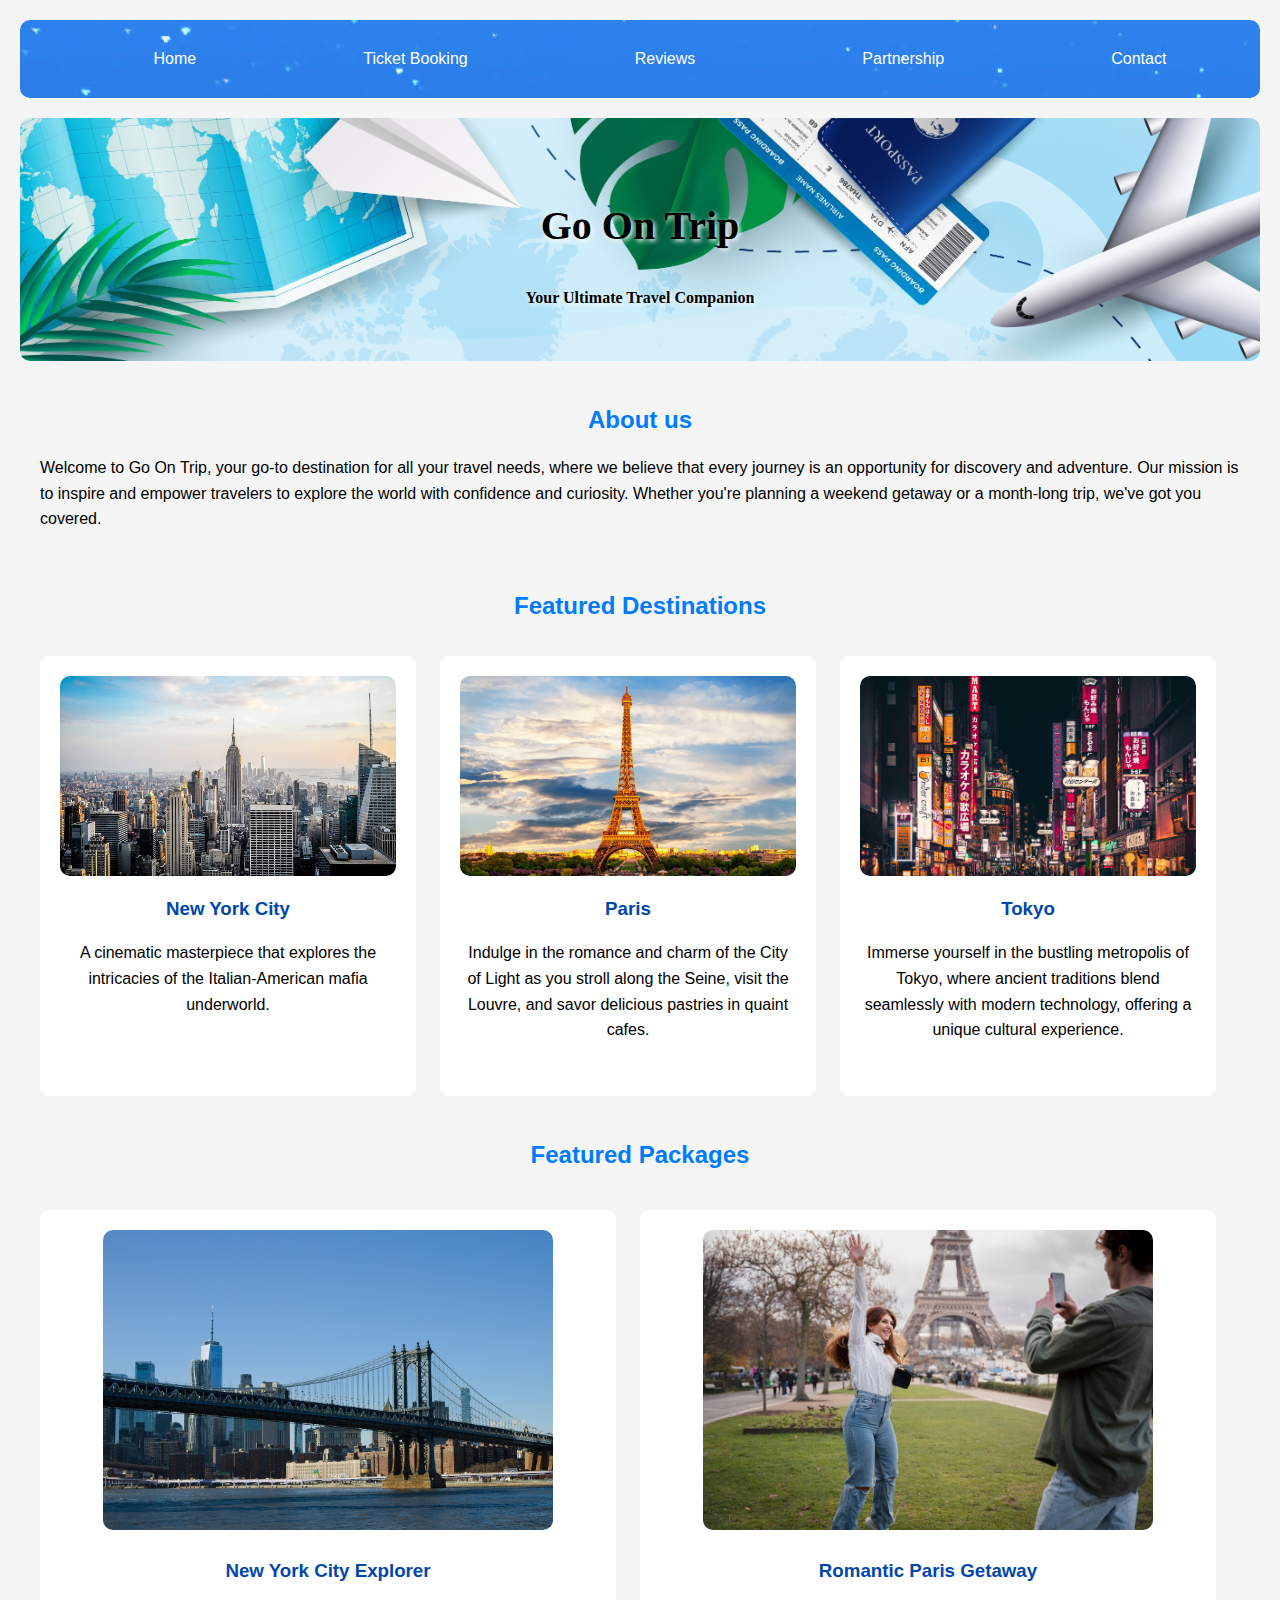
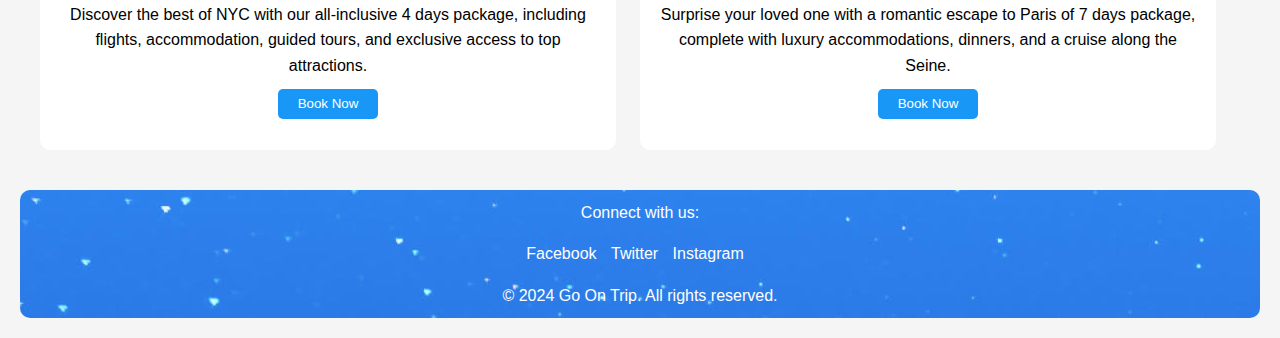
<file: index.html>
<!DOCTYPE html>
<html lang="en">

<head>
    <meta charset="UTF-8">
    <meta name="viewport" content="width=device-width, initial-scale=1.0">
    <title>Go On Trip - Your Ultimate Travel Companion - Home</title>
    <!-- https://app.logo.com/editor/colors?logo=logo_782a9469-742d-4732-905b-15212cdb28d8 -->
    <link rel="icon" href="./img/icon.png" type="image/x-icon">
    <link rel="stylesheet" href="css/style1.css">
</head>

<body>
    <nav>
        <ul>
            <li><a href="index.html">Home</a></li>
            <li><a href="./webpages/ticket_booking.html">Ticket Booking</a></li>
            <li><a href="./webpages/Reviews.html">Reviews</a></li>
            <li><a href="./webpages/partnership.html">Partnership</a></li>
            <li><a href="./webpages/Contact.html">Contact</a></li>
        </ul>
    </nav>

    <header>
        <h1>Go On Trip</h1>
        <strong>Your Ultimate Travel Companion</strong>
    </header>

    <main>
        <h2>About us</h2>
        <p>Welcome to Go On Trip, your go-to destination for all your travel needs, where we believe that every journey
            is an opportunity for discovery and adventure. Our mission is to inspire and empower travelers to explore
            the world with confidence and curiosity. Whether you're planning a weekend getaway or a month-long trip,
            we've got you covered.</p>
        <br>

        <div id="h">
            <h2>Featured Destinations</h2>
        </div>
        <div id="destinations_div">
            <section class="animation-left">
                <!-- https://pixabay.com/photos/nyc-new-york-city-america-usa-city-4854718/ -->
                <img src="./img/New York City.jpg" alt="New York City buildings" class="poster">
                <h3>New York City</h3>
                <p>A cinematic masterpiece that explores the intricacies of the Italian-American mafia underworld.</p>
            </section>

            <section class="animation-right">
                <!-- https://pixabay.com/photos/eiffel-tower-paris-france-3349075/ -->
                <img src="./img/Paris.jpg" alt="eiffel-tower-paris-france" class="poster">
                <h3>Paris</h3>
                <p>Indulge in the romance and charm of the City of Light as you stroll along the Seine, visit the
                    Louvre, and savor delicious pastries in quaint cafes.</p>
            </section>

            <section class="animation-left">
                <!-- https://www.pexels.com/photo/people-walking-on-the-street-2506923/ -->
                <img src="./img/tokyo.jpg" alt="people-walking-on tokyo city streets" class="poster">
                <h3>Tokyo</h3>
                <p>Immerse yourself in the bustling metropolis of Tokyo, where ancient traditions blend seamlessly with
                    modern technology, offering a unique cultural experience.</p>
            </section>
        </div>

        <h2>Featured Packages</h2>
        <br>
        <div id="packages_div">
            <section class="side animation-right">
                <!-- https://pixabay.com/photos/manhattan-bridge-world-trade-center-8549612/ -->
                <img src="./img/manhattan-bridge-8549612_1280.jpg"
                    alt="manhattan-bridge-world-trade-center New York City" class="poster">
                <h3>New York City Explorer</h3>
                <p>
                    Discover the best of NYC with our all-inclusive 4 days package, including flights, accommodation,
                    guided
                    tours,
                    and exclusive access to top attractions.
                </p>
                <button>Book Now</button>
            </section>

            <section class="side animation-left">
                <!-- https://www.freepik.com/free-photo/close-up-guy-taking-photos-girl_21927479.htm -->
                <img src="./img/close-up-guy-taking-photos-girl_23-2149241880.jpg"
                    alt="close-up-guy-taking-photos of girl at paris" class="poster">
                <h3>Romantic Paris Getaway</h3>
                <p>
                    Surprise your loved one with a romantic escape to Paris of 7 days package, complete with luxury
                    accommodations, dinners, and a cruise along the Seine.
                </p>
                <button>Book Now</button>
            </section>
        </div>
    </main>

    <footer>
        Connect with us:
        <ul>
            <li><a href="">Facebook</a></li>
            <li><a href="">Twitter</a></li>
            <li><a href="">Instagram</a></li>
        </ul>
        &copy; 2024 Go On Trip. All rights reserved.
    </footer>
</body>

</html>
</file>
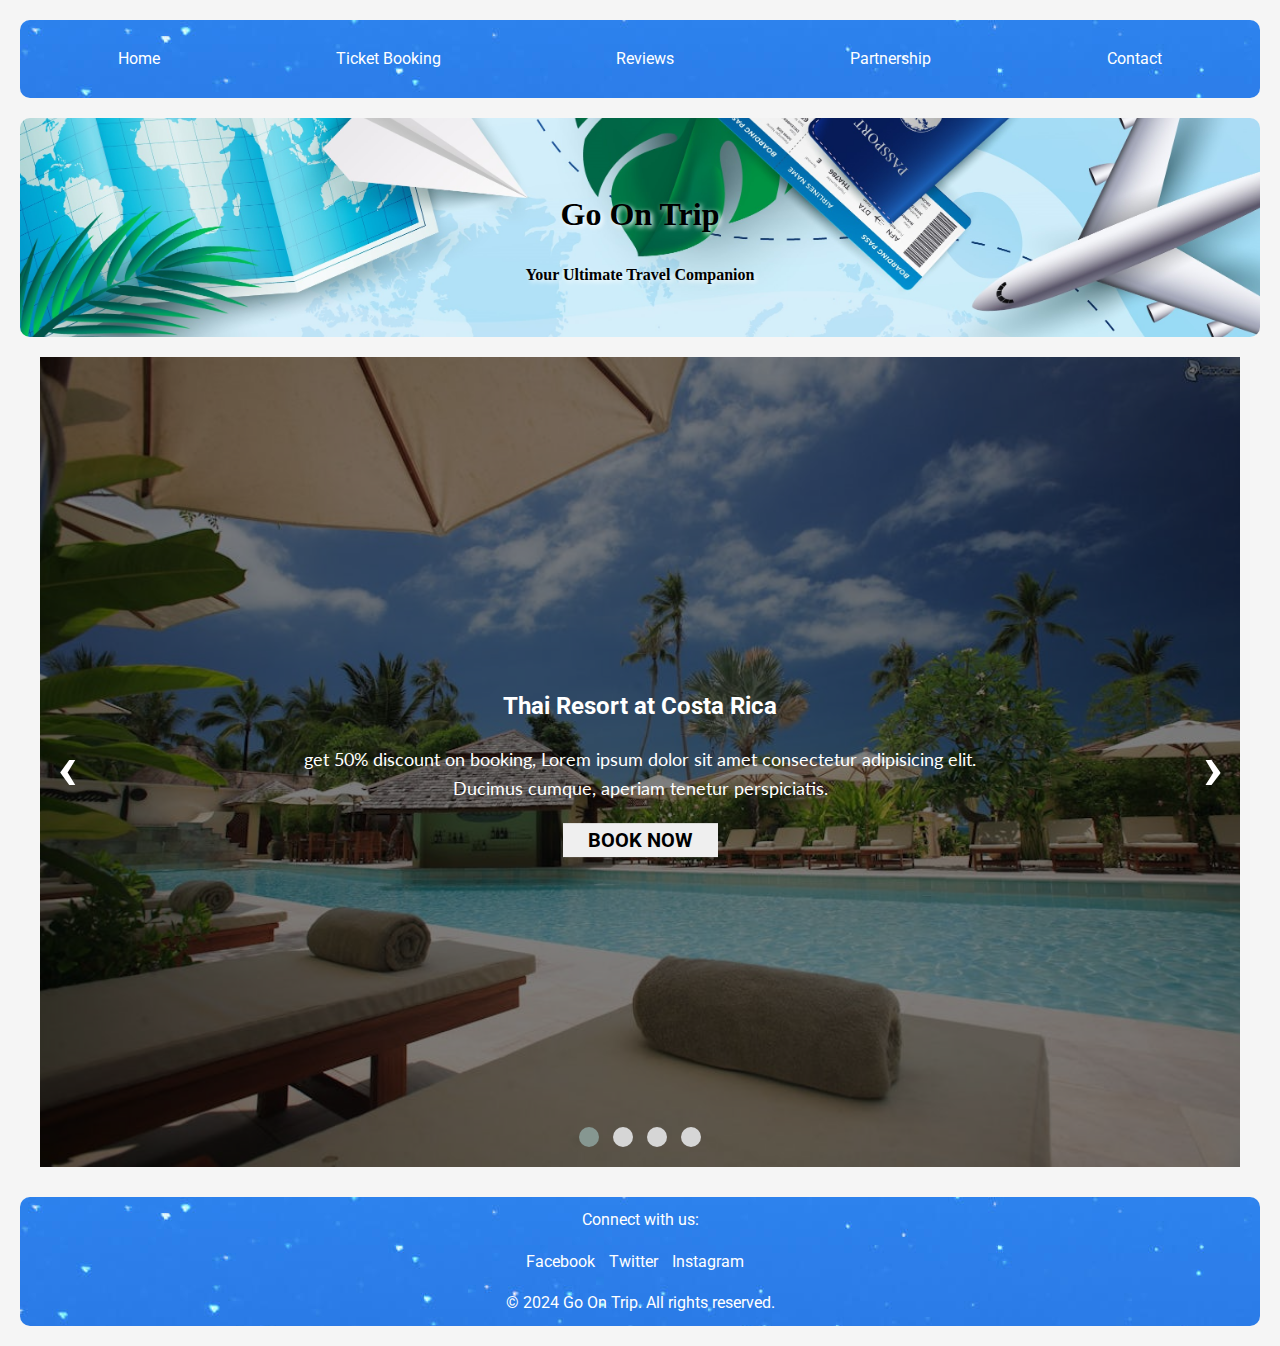
<file: webpages/partnership.html>
<!DOCTYPE html>
<html lang="en">

<head>
    <meta charset="UTF-8">
    <meta name="viewport" content="width=device-width, initial-scale=1.0">
    <title>Go On Trip - Partnership</title>
    <link rel="icon" href="../img/icon.png" type="image/x-icon">
    <link rel="stylesheet" href="../css/style4.css">

    <!-- Google Font -->
    <link href="https://fonts.googleapis.com/css?family=Anton|Cabin|Lato|Fjalla+One|Montserrat|Roboto&display=swap"
        rel="stylesheet">

    <!-- Font Awesome -->
    <link rel="stylesheet" href="https://cdnjs.cloudflare.com/ajax/libs/font-awesome/5.13.0/css/all.min.css">

    <!-- Owl Carousel -->
    <link rel="stylesheet" href="https://cdnjs.cloudflare.com/ajax/libs/OwlCarousel2/2.3.4/assets/owl.carousel.min.css">
    <link rel="stylesheet"
        href="https://cdnjs.cloudflare.com/ajax/libs/OwlCarousel2/2.3.4/assets/owl.theme.default.min.css">

    <!-- Custom Style Sheet -->
    <link rel="stylesheet" href="../css/owl_carousel.css">

</head>

<body>
    <nav>
        <ul>
            <li><a href="../index.html">Home</a></li>
            <li><a href="./ticket_booking.html">Ticket Booking</a></li>
            <li><a href="./Reviews.html">Reviews</a></li>
            <li><a href="./partnership.html">Partnership</a></li>
            <li><a href="./Contact.html">Contact</a></li>
        </ul>
    </nav>

    <header>
        <h1>Go On Trip</h1>
        <strong>Your Ultimate Travel Companion</strong>
    </header>

    <main>
        <div class="owl-carousel owl-theme">
            <div class="slide slide-1">
                <div class="slide-content">
                    <h2>Thai Resort at Costa Rica</h2>
                    <p>get 50% discount on booking, Lorem ipsum dolor sit amet consectetur adipisicing elit. Ducimus
                        cumque, aperiam tenetur perspiciatis. </p>
                    <button>Book Now</button>
                </div>
            </div>
            <div class="slide slide-2">
                <div class="slide-content">
                    <h2>Emirates Airline</h2>
                    <p>get 40% discount on booking, Lorem ipsum dolor sit amet consectetur adipisicing elit. Ducimus
                        cumque, aperiam tenetur perspiciatis. </p>
                    <button>Book Now</button>
                </div>
            </div>
            <div class="slide slide-3">
                <div class="slide-content">
                    <h2>Marina Bay at Singapore</h2>
                    <p>get 20% discount on booking, Lorem ipsum dolor sit amet consectetur adipisicing elit. Ducimus
                        cumque, aperiam tenetur perspiciatis. </p>
                    <button>Book Now</button>
                </div>
            </div>
            <div class="slide slide-4">
                <div class="slide-content">
                    <h2>White House at Maxico</h2>
                    <p>get 30% discount on booking, Lorem ipsum dolor sit amet consectetur adipisicing elit. Ducimus
                        cumque, aperiam tenetur perspiciatis. </p>
                    <button>Book Now</button>
                </div>
            </div>
        </div>

    </main>

    <footer>
        Connect with us:
        <ul>
            <li><a href="">Facebook</a></li>
            <li><a href="">Twitter</a></li>
            <li><a href="">Instagram</a></li>
        </ul>
        &copy; 2024 Go On Trip. All rights reserved.
    </footer>

    <!-- Jquery -->
    <script src="https://cdnjs.cloudflare.com/ajax/libs/jquery/3.5.1/jquery.min.js"></script>
    <!-- Owl Carousel -->
    <script src="https://cdnjs.cloudflare.com/ajax/libs/OwlCarousel2/2.3.4/owl.carousel.min.js"></script>
    <script src="../js/owl_carousel.js"></script>

</body>

</html>
</file>
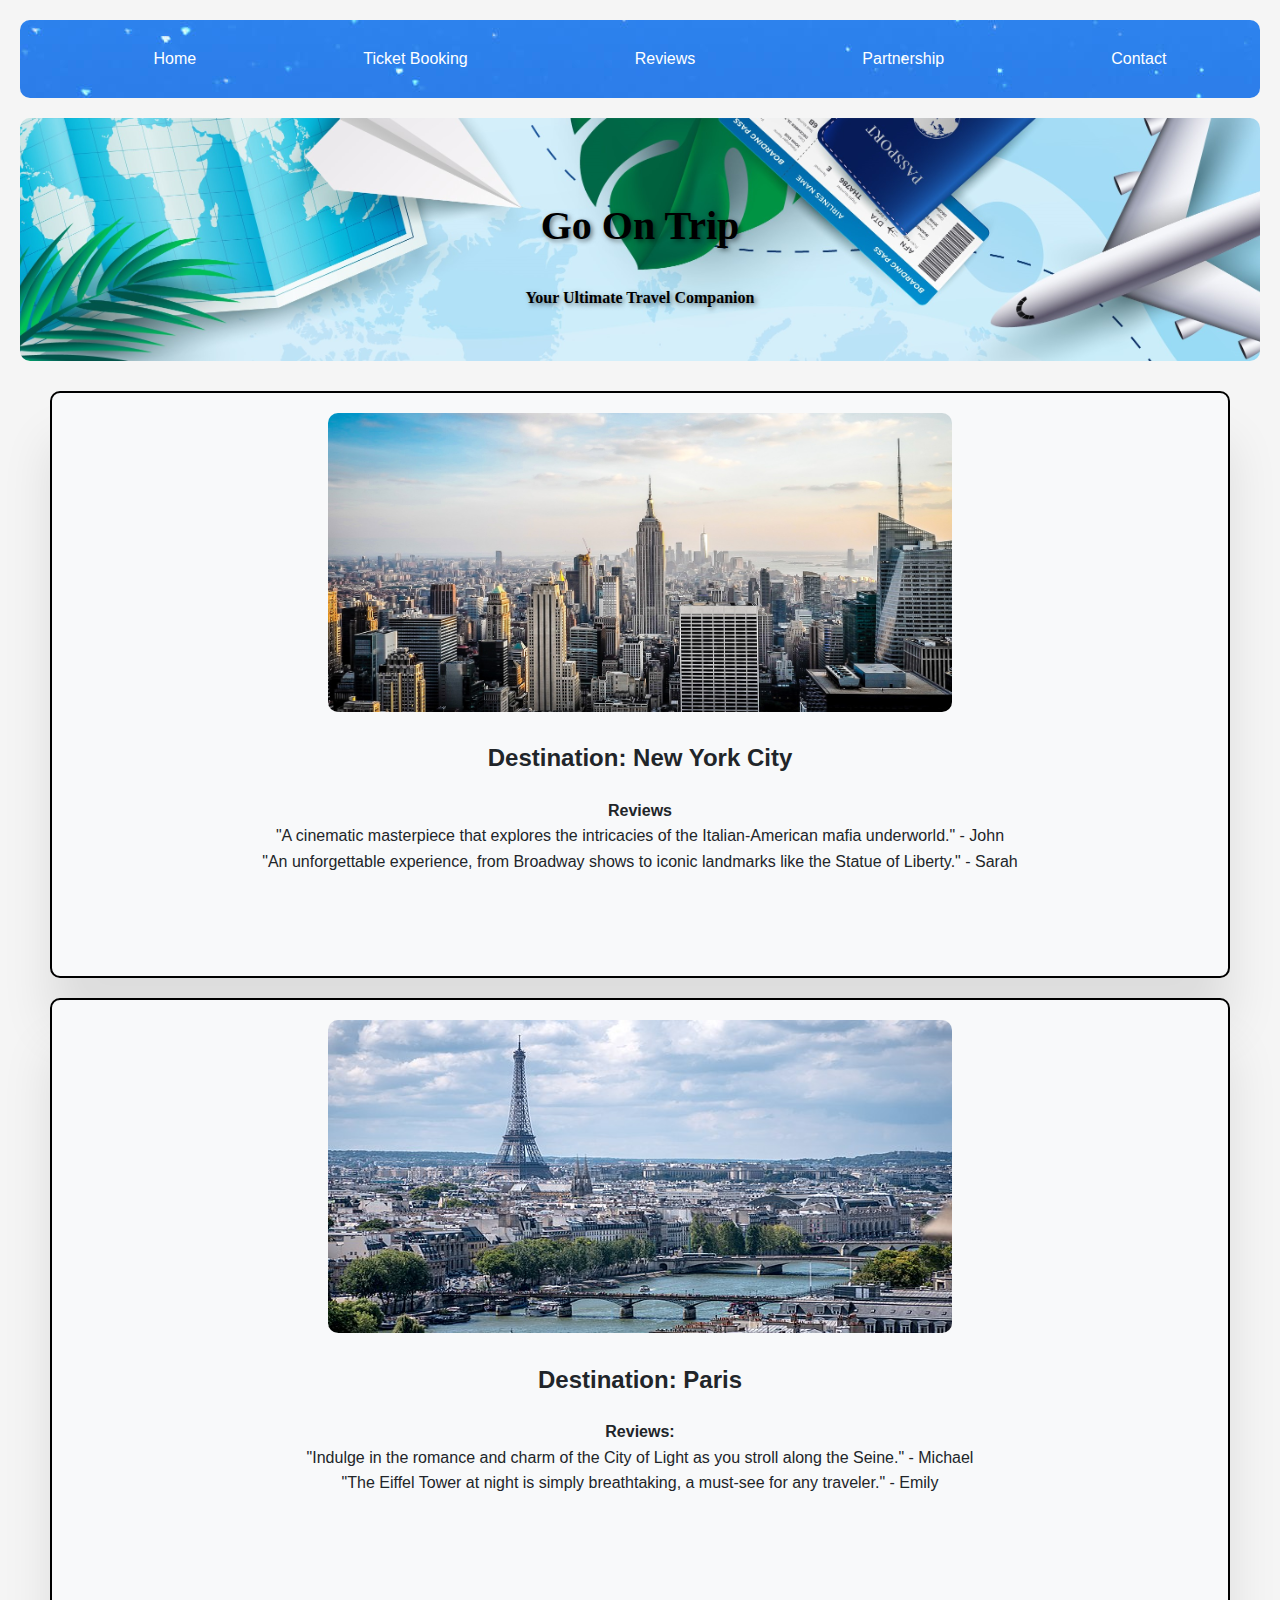
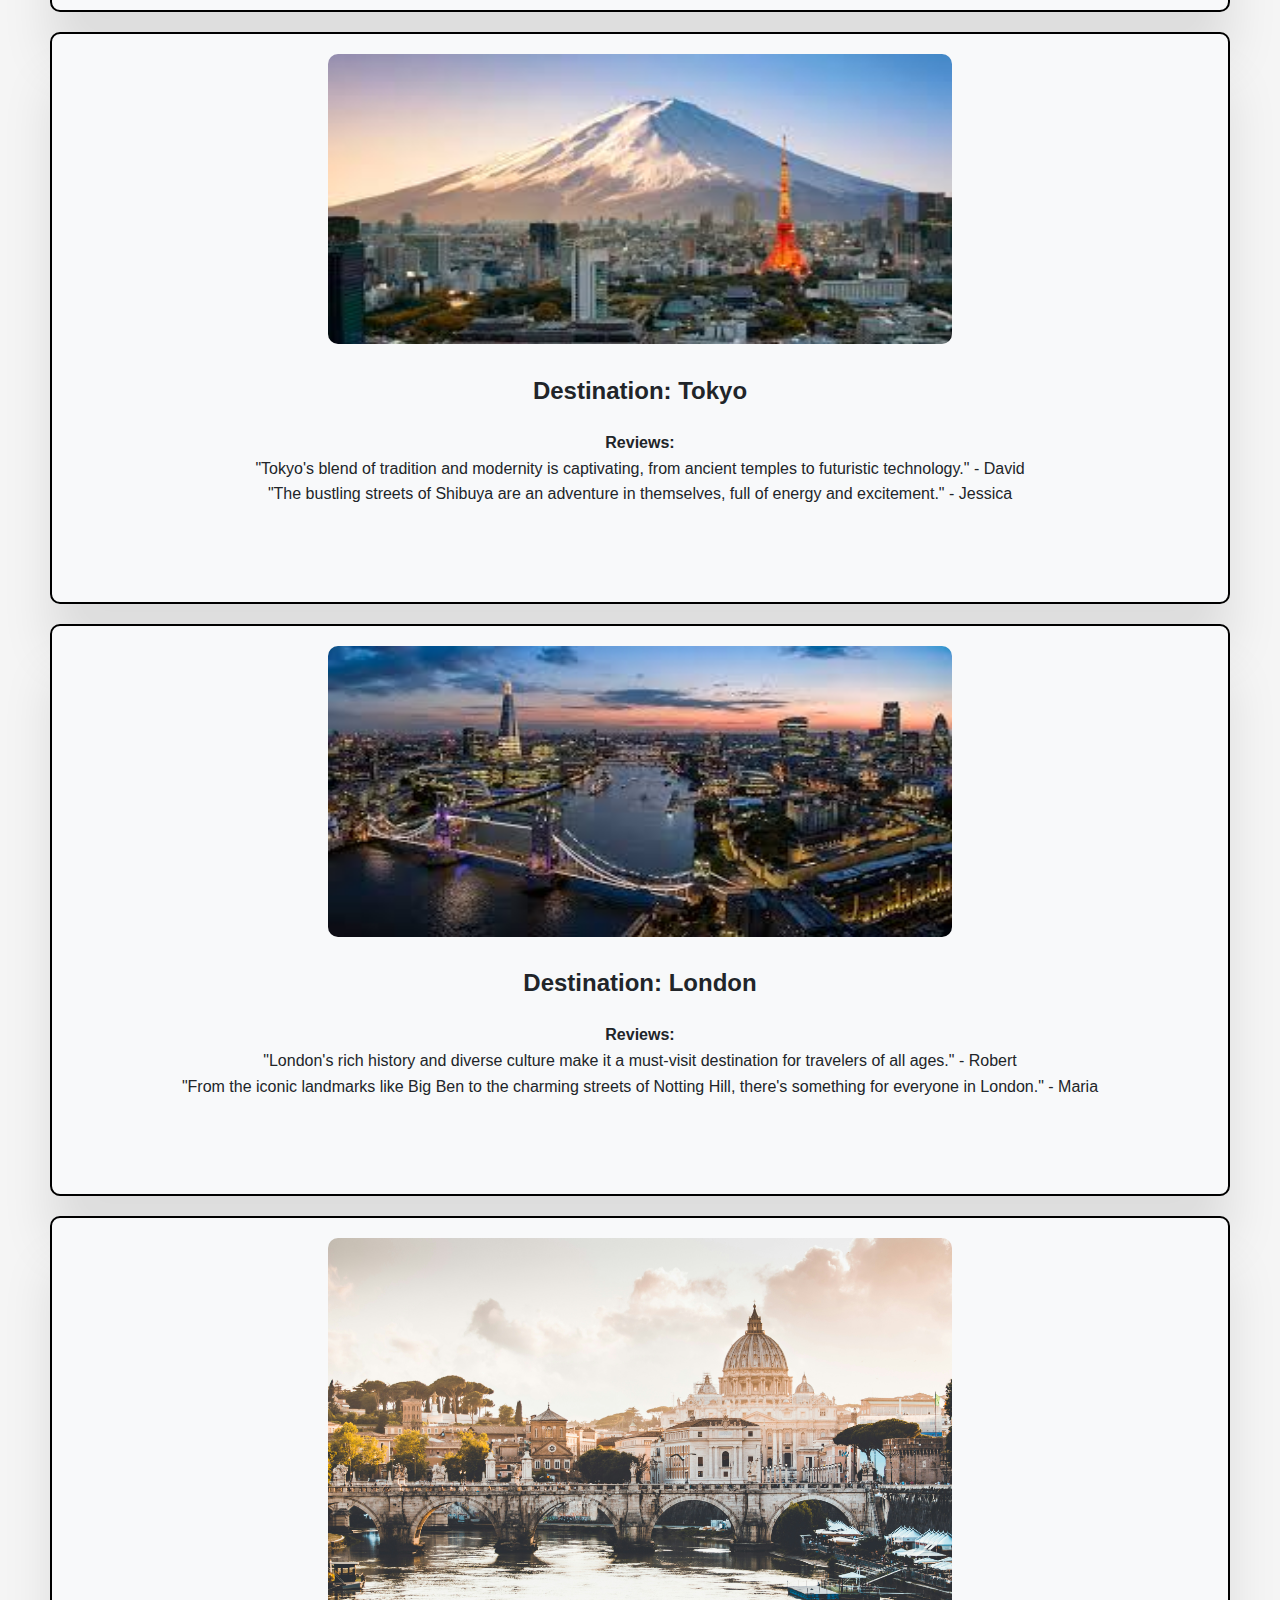
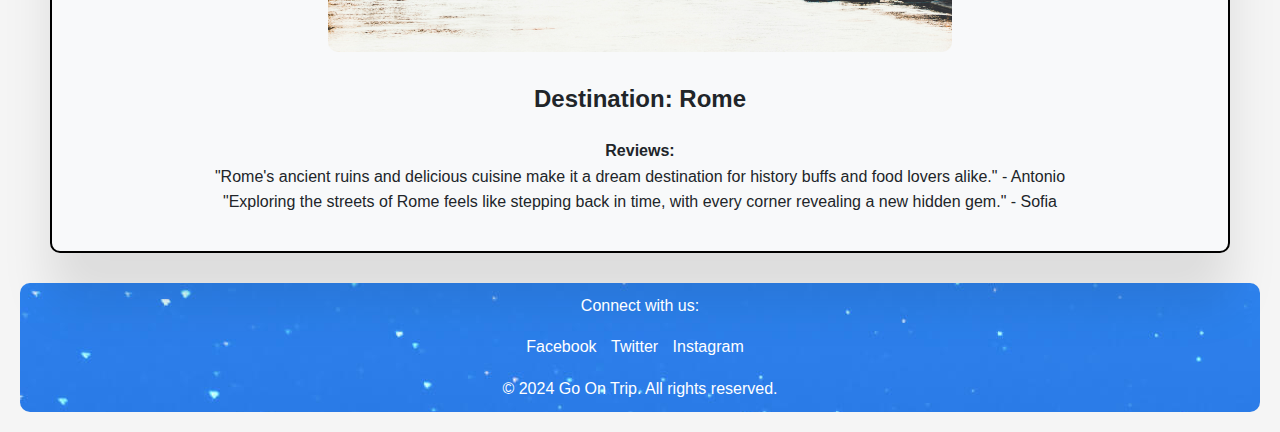
<file: webpages/Reviews.html>
<!DOCTYPE html>
<html lang="en">

<head>
    <meta charset="UTF-8">
    <meta name="viewport" content="width=device-width, initial-scale=1.0">
    <link rel="icon" href="../img/icon.png" type="image/x-icon">
    <link rel="stylesheet" href="../css/style3.css">
    <title>Go On Trip - Reviews</title>
</head>

<body>
    <nav>
        <ul>
            <li><a href="../index.html">Home</a></li>
            <li><a href="./ticket_booking.html">Ticket Booking</a></li>
            <li><a href="./Reviews.html">Reviews</a></li>
            <li><a href="./partnership.html">Partnership</a></li>
            <li><a href="./Contact.html">Contact</a></li>
        </ul>
    </nav>

    <header>
        <h1>Go On Trip</h1>
        <strong>Your Ultimate Travel Companion</strong>
    </header>

    <main>
        <div class="item">
            <img src="../img/New York City.jpg" alt="New York City">
            <h2>Destination: New York City</h2>
            <p>
                <strong>Reviews</strong><br>
                "A cinematic masterpiece that explores the intricacies of the Italian-American mafia underworld." -
                John<br>
                "An unforgettable experience, from Broadway shows to iconic landmarks like the Statue of Liberty." -
                Sarah
            </p>
        </div>
        <div class="item">
            <img src="../img/Pariss.jpg" alt="Paris">
            <h2>Destination: Paris</h2>
            <p>
                <strong>Reviews:</strong><br>
                "Indulge in the romance and charm of the City of Light as you stroll along the Seine." - Michael<br>
                "The Eiffel Tower at night is simply breathtaking, a must-see for any traveler." - Emily
            </p>
        </div>
        <div class="item">
            <img src="../img/tokyoo.jpg" alt="Tokyo">
            <h2>Destination: Tokyo</h2>
            <p>
                <strong>Reviews:</strong><br>
                "Tokyo's blend of tradition and modernity is captivating, from ancient temples to futuristic
                technology." - David<br>
                "The bustling streets of Shibuya are an adventure in themselves, full of energy and excitement." -
                Jessica
            </p>
        </div>
        <div class="item">
            <img src="../img/london.jpg" alt="London">
            <h2>Destination: London</h2>
            <p>
                <strong>Reviews:</strong><br>
                "London's rich history and diverse culture make it a must-visit destination for travelers of all ages."
                - Robert<br>
                "From the iconic landmarks like Big Ben to the charming streets of Notting Hill, there's something for
                everyone in London." - Maria
            </p>
        </div>
        <div class="item" style="align-self: center;">
            <img src="../img/Rome.jpg" alt="Rome">
            <h2>Destination: Rome</h2>
            <p>
                <strong>Reviews:</strong><br>
                "Rome's ancient ruins and delicious cuisine make it a dream destination for history buffs and food
                lovers alike." - Antonio<br>
                "Exploring the streets of Rome feels like stepping back in time, with every corner revealing a new
                hidden gem." - Sofia
            </p>
        </div>
    </main>


    <footer>
        Connect with us:
        <ul>
            <li><a href="">Facebook</a></li>
            <li><a href="">Twitter</a></li>
            <li><a href="">Instagram</a></li>
        </ul>
        &copy; 2024 Go On Trip. All rights reserved.
    </footer>
</body>

</html>
</file>
<file: css/style1.css>
/* CSS for index page  */
body {
    font-family: 'Roboto', sans-serif;
    line-height: 1.6;
    background-color: #f5f5f5;
    margin: 20px;
}

nav {
    background-image: url('../img/f.jpg');
    color: #fff;
    padding: 10px;
    text-align: center;
    margin-bottom: 20px;
    border-radius: 10px;
}

nav ul {
    list-style: none;
    display: flex;
    justify-content: space-around;
}

nav a {
    text-decoration: none;
    color: #fff;
    transition: color 0.3s ease;
}

nav a:hover {
    color: #ff9900;
}

.side {
    width: 48%;
    float: left;
    margin-right: 2%;
}

header {
    background-image: url('../img/headerbanner.jpg');
    background-size: cover;
    background-position: center;
    color: black;
    padding: 50px;
    font-family: Century Gothic, serif;
    border-radius: 10px;
    text-shadow: 2px 2px 5px white;
    text-align: center;
}

main {
    padding: 20px;
    overflow: hidden;
}

section {
    width: 30%;
    float: left;
    margin-right: 2%;
    margin-bottom: 20px;
}

#h {
    text-align: center;
}

h1 {
    font-size: 40px;
}

h2 {
    color: #007bff;
    margin-bottom: 10px;
    font-weight: bolder;
    font-family: 'Gill Sans', 'Gill Sans MT', Calibri, 'Trebuchet MS', sans-serif;
}

h3 {
    color: #0047ab;
    margin-bottom: 10px;
    font-weight: bolder;
    font-family: 'Gill Sans', 'Gill Sans MT', Calibri, 'Trebuchet MS', sans-serif;
}

p {
    margin-bottom: 10px;
    color: black;
}

img {
    max-width: 100%;
    height: auto;
    border-radius: 10px;
}

footer {
    background-image: url('../img/f.jpg');
    color: #fff;
    padding: 10px;
    text-align: center;
    clear: both;
    border-radius: 10px;
    animation: fadeIn 1s ease-out;
}

section h2 a:hover,
footer ul li a:hover {
    color: #ff9900;
}

footer ul {
    list-style: none;
    padding: 0;
}

footer ul li {
    display: inline;
    margin-right: 10px;
}

footer ul li a {
    text-decoration: none;
    color: #fff;
    transition: color 0.3s ease;
}

.poster {
    transition: transform 0.3s ease-in-out;
}

.poster:hover {
    transform: scale(1.1);
}

section.animation-left {
    animation: slideInFromLeft 1s ease-out;
}

section.animation-right {
    animation: slideInFromRight 1s ease-out;
}


#packages_div section img {
    width: 450px;
    height: 300px;
    object-fit: cover;
    border-radius: 10px;
}

#destinations_div section img {
    width: 350px;
    height: 200px;
    margin: auto;
    display: block;
    object-fit: cover;
    border-radius: 10px;
}

#destinations,
#packages {
    text-align: center;
    margin-top: 70px;
}



button {
    height: 30px;
    width: 100px;
    cursor: pointer;
    background-color: rgb(25, 151, 247);
    color: white;
    border: none;
    border-radius: 5px;
}

button:hover {
    background-color: black;
}

#destinations_div section {
    background-color: #ffffff;
    height: 400px;
    padding: 20px;
    text-align: center;
    border-radius: 10px;
}

#destinations_div {
    display: flex;
    flex-direction: row;
}

h2 {
    text-align: center;
}

#h {
    margin-bottom: 30px;
}

#packages_div {
    display: flex;
    flex-direction: row;
    text-align: center;
}

#packages_div section {
    background-color: #ffffff;
    height: 500px;
    padding: 20px;
    border-radius: 10px;
}

/* CSS for animations */
@keyframes fadeIn {
    from {
        opacity: 0;
    }

    to {
        opacity: 1;
    }
}

@keyframes slideInFromLeft {
    from {
        transform: translateX(-100%);
        opacity: 0;
    }

    to {
        transform: translateX(0);
        opacity: 1;
    }
}

@keyframes slideInFromRight {
    from {
        transform: translateX(100%);
        opacity: 0;
    }

    to {
        transform: translateX(0);
        opacity: 1;
    }
}

/* Media query for mobile devices */
@media (max-width: 768px) {
    body {
        margin: 10px;
    }

    nav {
        padding: 8px;
        margin-bottom: 15px;
    }

    header {
        padding: 30px;
    }

    section {
        width: 100%;
    }

    button {
        width: 80px;
    }

    nav ul {
        display: flex;
        flex-direction: column;
        padding: 0;
    }

    #packages_div {
        display: flex;
        flex-direction: column;
        align-items: center;
    }

    #packages_div section {
        height: 520px;
    }

    .side {
        width: 100%;
    }

    #destinations_div {
        display: flex;
        flex-direction: column;
        align-items: center;
    }
}
</file>
<file: css/style4.css>
/* CSS for partnership page  */
body {
    font-family: 'Roboto', sans-serif;
    line-height: 1.6;
    background-color: #f5f5f5;
    margin: 20px;
}

nav {
    background-image: url('../img/f.jpg');
    color: #fff;
    padding: 10px;
    text-align: center;
    margin-bottom: 20px;
    border-radius: 10px;
}

nav ul {
    list-style: none;
    display: flex;
    justify-content: space-around;
}

nav a {
    text-decoration: none;
    color: #fff;
    transition: color 0.3s ease;
}

nav a:hover {
    color: #ff9900;
}

header {
    background-image: url('../img/headerbanner.jpg');
    background-size: cover;
    background-position: center;
    color: black;
    padding: 50px;
    font-family: Century Gothic, serif;
    border-radius: 10px;
    text-shadow: 2px 2px 5px white;
    text-align: center;
}

main {
    padding: 20px;
    overflow: hidden;
}

footer {
    background-image: url('../img/f.jpg');
    color: #fff;
    padding: 10px;
    text-align: center;
    clear: both;
    border-radius: 10px;
    animation: fadeIn 1s ease-out;
}

footer ul {
    list-style: none;
    padding: 0;
}

footer ul li {
    display: inline;
    margin-right: 10px;
}

footer ul li a {
    text-decoration: none;
    color: #fff;
    transition: color 0.3s ease;
}

footer ul li a:hover {
    color: #ff9900;
}

@media (max-width: 768px) {
    body {
        margin: 10px;
    }

    nav {
        padding: 8px;
        margin-bottom: 15px;
    }

    nav ul {
        display: flex;
        flex-direction: column;
        padding: 0;
    }

    header {
        padding: 30px;
    }

    section {
        width: 100%;
    }
}
</file>
<file: css/owl_carousel.css>
/* CSS for owl carousel  */
* {
    padding: 0;
    box-sizing: border-box;
}

.owl-carousel {
    width: 100%;
}

.slide {
    width: 100%;
    height: 90vh;
    position: relative;
    background-size: cover;
    background-repeat: no-repeat;
    background-position: center center;
}

.slide::before {
    content: "";
    position: absolute;
    top: 0;
    left: 0;
    width: 100%;
    height: 90vh;
    background-color: rgba(0, 0, 0, 0.5);
}

.slide-1 {
    /* https://www.pexels.com/photo/view-of-tourist-resort-338504/ */
    background-image: url(../img/slider_image/pexels-photo-338504.jpeg);
}

.slide-2 {
    /* https://www.pinterest.com/pin/fly-emirates-airbus-a380800--862439397370353928/ */
    background-image: url(../img/slider_image/16f9a8bd0fca4981984ddbd7be77bc0c.jpg);
}

.slide-3 {
    /* https://www.pexels.com/photo/view-of-tourist-resort-338504/ */
    background-image: url(../img/slider_image/free-photo-of-marina-bay-sands-in-singapore.jpeg);
}

.slide-4 {
    /* https://www.pexels.com/photo/view-of-tourist-resort-338504/ */
    background-image: url(../img/slider_image/free-photo-of-hotel-in-castle-in-quebec.jpeg);
}

.slide-content {
    text-align: center;
    position: absolute;
    top: 50%;
    transform: translateY(-50%);
    color: #fff;
    padding: 0 20%;
}

.slide-content h1 {
    font-family: "Anton", serif;
    font-size: 45px;
    text-transform: uppercase;
}

.slide-content p {
    font-family: "Lato", serif;
    font-size: 18px;
    margin-bottom: 20px;
}

.slide-content button {
    font-family: "Roboto", serif;
    font-size: 20px;
    text-transform: uppercase;
    font-weight: bolder;
    padding: 5px 25px;
    border: none;
}

.owl-dots {
    width: 100%;
    text-align: center;
    position: absolute;
    bottom: 1%;
}

.owl-dots span {
    width: 20px !important;
    height: 20px !important;
}

.owl-dots button {
    border: none !important;
    outline: none !important;
}

.owl-nav button {
    border: none !important;
    outline: none !important;
}

.owl-prev,
.owl-next {
    position: absolute;
    top: 50%;
    transform: translateY(-50%);
    color: #fff !important;
    font-size: 65px !important;
    font-weight: bolder !important;
    background: none !important;
}

.owl-prev {
    left: 1%;
}

.owl-next {
    right: 1%;
}
</file>
<file: css/style3.css>
/* CSS for review page  */
body {
    font-family: 'Roboto', sans-serif;
    line-height: 1.6;
    background-color: #f5f5f5;
    margin: 20px;
}

nav {
    background-image: url('../img/f.jpg');
    color: #fff;
    padding: 10px;
    text-align: center;
    margin-bottom: 20px;
    border-radius: 10px;
}

nav ul {
    list-style: none;
    display: flex;
    justify-content: space-around;
}

nav a {
    text-decoration: none;
    color: #fff;
    transition: color 0.3s ease;
}

nav a:hover {
    color: #ff9900;
}

header {
    background-image: url('../img/headerbanner.jpg');
    background-size: cover;
    background-position: center;
    padding: 50px;
    font-family: Century Gothic, serif;
    border-radius: 10px;
    text-shadow: 2px 2px 5px rgba(0, 0, 0, 0.5);
    text-align: center;
}

main {
    display: flex;
    flex-wrap: wrap;
    justify-content: space-between;
    padding: 20px;
}

h1 {
    color: black;
    font-size: 40px;
}

.item {
    background-color: #f8f9fa;
    border: 2px solid black;
    color: #212529;
    padding: 20px;
    margin: 10px;
    border-radius: 10px;
    text-align: center;
    flex: 1 0 45%;
    box-shadow: 0 50px 50px rgba(0, 0, 0, 0.1);
    transition: box-shadow 0.3s ease;
}

.item:hover {
    transform: scale(1.05);
    transition: transform 0.3s ease;
    box-shadow: 0 6px 12px rgba(0, 0, 0, 0.2);
}

img {
    height: 55%;
    width: 55%;
    border-radius: 10px;
}

footer {
    background-image: url('../img/f.jpg');
    color: #fff;
    padding: 10px;
    text-align: center;
    clear: both;
    border-radius: 10px;
    animation: fadeIn 1s ease-out;
}

footer ul {
    list-style: none;
    padding: 0;
}

footer ul li {
    display: inline;
    margin-right: 10px;
}

footer ul li a {
    text-decoration: none;
    color: #fff;
    transition: color 0.3s ease;
}

footer ul li a:hover {
    color: #ff9900;
}

@media (max-width: 768px) {
    body {
        margin: 10px;
    }

    header {
        padding: 30px;
    }

    main {
        flex-direction: column;
        align-items: center;
    }

    .item {
        flex: 1 0 90%;
    }

    img {
        width: 100%;
        height: auto;
    }

    footer ul {
        text-align: center;
    }

    nav ul{
        display: flex;
        flex-direction: column;
        padding: 0;
    }
}
</file>
